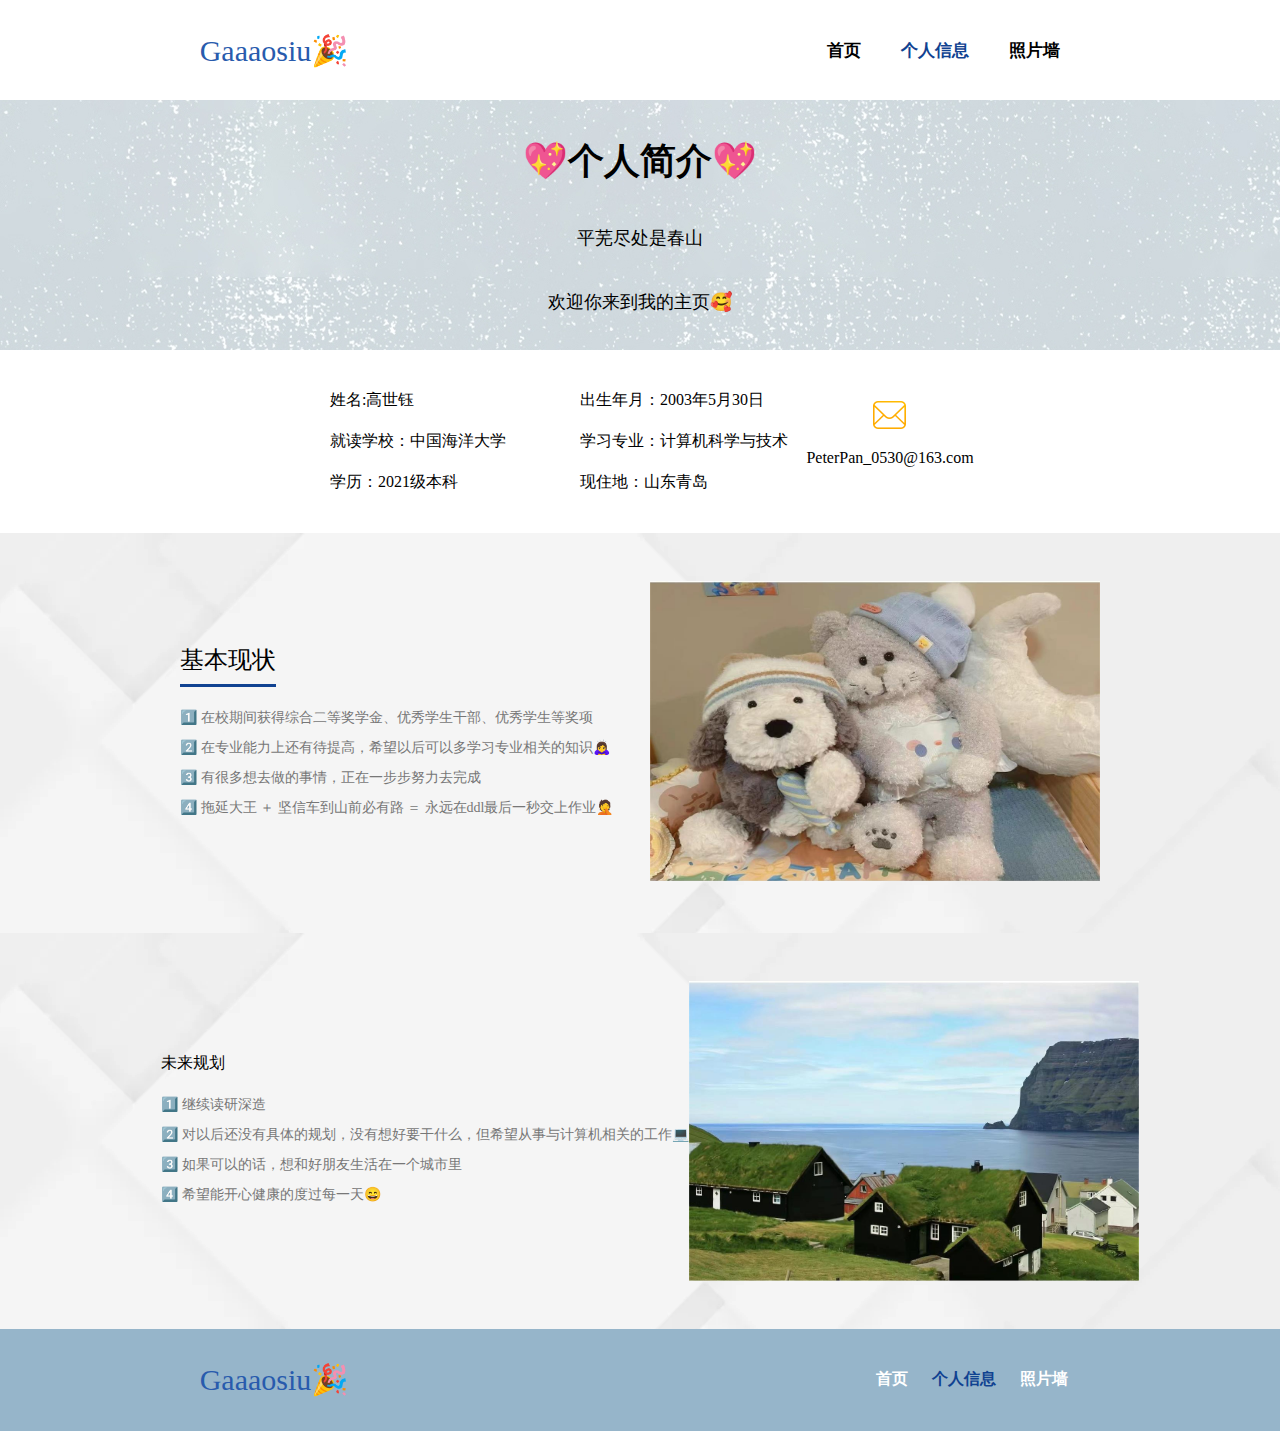
<file: info.html>
<!DOCTYPE html>
<html lang="en">

<head>
    <meta charset="UTF-8">
    <meta http-equiv="X-UA-Compatible" content="IE=edge">
    <meta name="viewport" content="width=device-width, initial-scale=1.0">
    <link rel="icon" href="./assets/imgs/close.png" type="image/x-icon" />
    <title>作品介绍</title>
    <link href="./css/top.css" rel="stylesheet" type="text/css" />
    <link href="./css/info.css" rel="stylesheet" type="text/css" />
    <link href="./css/footer.css" rel="stylesheet" type="text/css" />
</head>

<body>
    <div class="top">
        <div class="top-content">
            <div class="top-left">
                Gaaaosiu<span>🎉</span>
            </div>
            <div class="top-right">
                <ul class="nav">
                    <li><a href="./index.html">首页</a></li>
                    <li><a class="active" href="./info.html">个人信息</a></li>
                    <li><a href="./introduction.html">照片墙</a></li>

                </ul>
            </div>
        </div>
    </div>
    <div class="main">
        <div class="main-top">
            <p class="title">💖个人简介💖</p>
            <p class="sub-title">平芜尽处是春山</p>
            <p class="sub-title">欢迎你来到我的主页🥰</p>
        </div>
        <div class="information">
            <div class="information-left">
                <p>姓名:高世钰</p>
                <p>出生年月：2003年5月30日</p>
                <p>就读学校：中国海洋大学</p>
                <p>学习专业：计算机科学与技术</p>
                <p>学历：2021级本科</p>
                <p>现住地：山东青岛</p>
            </div>
            <div class="information-right">
                <div class="concat-box">
                    <img src="./assets/imgs/email.png" />
                    <span class="txt">PeterPan_0530@163.com</span>
                </div>
                
            </div>
        </div>
        <div class="introduce">
            <div class="introduce-left">
                <p class="title">基本现状</p>
                <div class="content-list">
                    <p>1️⃣ 在校期间获得综合二等奖学金、优秀学生干部、优秀学生等奖项</p>
                    <p>2️⃣ 在专业能力上还有待提高，希望以后可以多学习专业相关的知识🙇‍♀️</p>
                    <p>3️⃣ 有很多想去做的事情，正在一步步努力去完成</p>
                    <p>4️⃣ 拖延大王 ＋ 坚信车到山前必有路 ＝ 永远在ddl最后一秒交上作业🤦</p>
                </div>
            </div>
            <div class="introduce-right">
                <img style="width: 450px; height: 300px;"src="./assets/imgs/pei1.jpg" />
            </div>
        </div>

        <div class="introduce">
            <div class="introduce-right">
                <p class="title">未来规划</p>
                <div class="content-list">
                    <p>1️⃣ 继续读研深造</p>
                    <p>2️⃣ 对以后还没有具体的规划，没有想好要干什么，但希望从事与计算机相关的工作💻</p>
                    <p>3️⃣ 如果可以的话，想和好朋友生活在一个城市里</p>
                    <p>4️⃣  希望能开心健康的度过每一天😄</p>
                </div>
            </div>
            <div class="introduce-left">
                <img style="width: 450px; height: 300px;"src="./assets/imgs/pei2.jpg" />
            </div>
        </div>

    </div>
    <div class="footer">
        <div class="footer-left">
            Gaaaosiu<span>🎉</span>
        </div>
        <div class="footer-right">
            <a href="./index.html">首页</a>
            <a class="active" href="./info.html">个人信息</a>
            <a href="./introduction.html">照片墙</a>

        </div>
    </div>
</body>

</html>
</file>
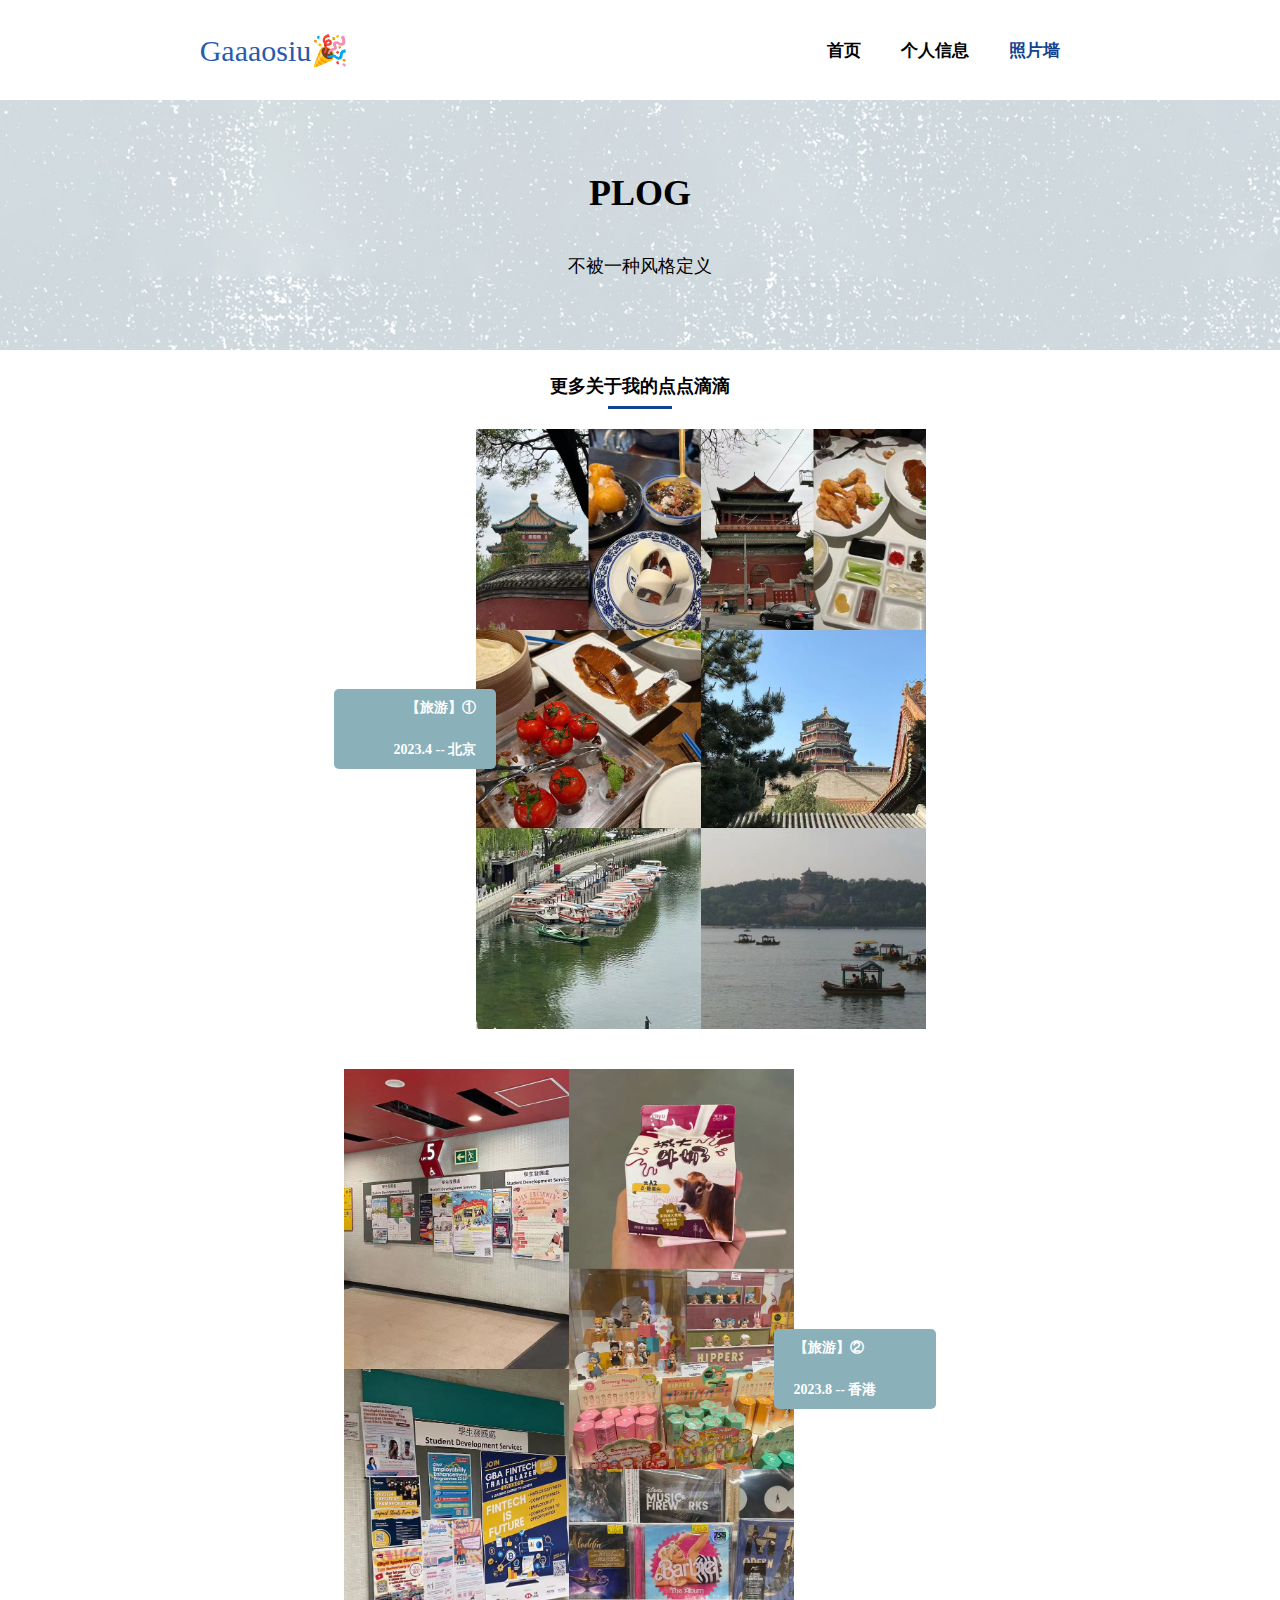
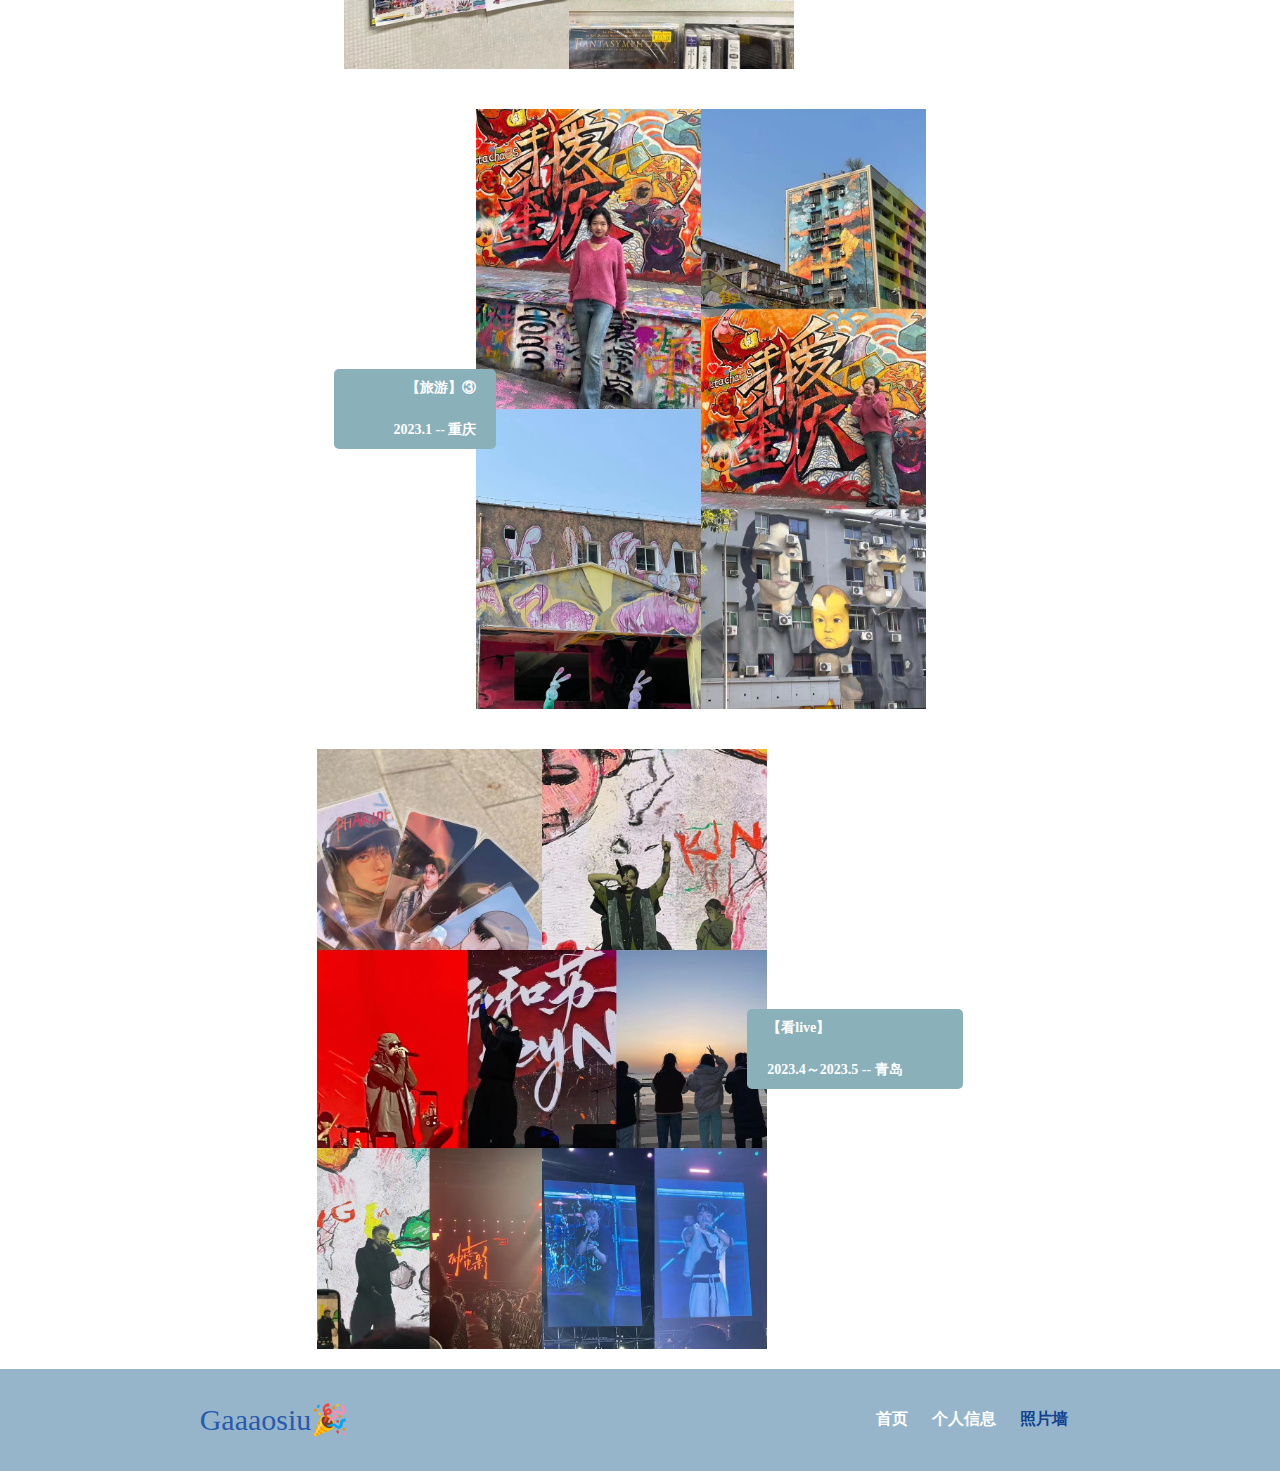
<file: introduction.html>
<!DOCTYPE html>
<html lang="en">

<head>
    <meta charset="UTF-8">
    <meta http-equiv="X-UA-Compatible" content="IE=edge">
    <meta name="viewport" content="width=device-width, initial-scale=1.0">
    <link rel="icon" href="./assets/imgs/close.png" type="image/x-icon" />
    <title>照片墙</title>
    <link href="./css/top.css" rel="stylesheet" type="text/css" />
    <link href="./css/introduction.css" rel="stylesheet" type="text/css" />
    <link href="./css/footer.css" rel="stylesheet" type="text/css" />
</head>

<body>
    <div class="top">
        <div class="top-content">
            <div class="top-left">
                Gaaaosiu<span>🎉</span>
            </div>
            <div class="top-right">
                <ul class="nav">
                    <li><a href="./index.html">首页</a></li>
                    <li><a href="./info.html">个人信息</a></li>
                    <li><a class="active" href="./introduction.html">照片墙</a></li>

                </ul>
            </div>
        </div>
    </div>
    <div class="main">
        <div class="main-top">
            <p class="title">PLOG</p>
            <p class="sub-title">不被一种风格定义</p>
        </div>
        <p class="more-title">更多关于我的点点滴滴</p>
        <div class="more-line"></div>
        <div class="portfolio">
            <div class="portfolio-box">
                <img style="width: 450px; height: 600px;"src="./assets/imgs/beijing.jpg" />
                <div class="portfolio-left">
                    <p class="label">【旅游】①</p>
                    <p class="text">2023.4 -- 北京</p>
                </div>
            </div>
            <div class="portfolio-box">
                <img style="width: 450px; height: 600px;"src="./assets/imgs/hongkong.jpg" />
                <div class="portfolio-left">
                    <p class="label">【旅游】②</p>
                    <p class="text">2023.8 -- 香港</p>
                </div>
            </div>
            <div class="portfolio-box">
                <img style="width: 450px; height: 600px;"src="./assets/imgs/chongqing.jpg" />
                <div class="portfolio-left">
                    <p class="label">【旅游】③</p>
                    <p class="text">2023.1 -- 重庆</p>
                </div>
            </div>
            <div class="portfolio-box">
                <img style="width: 450px; height: 600px;"src="./assets/imgs/live.jpg" />
                <div class="portfolio-left">
                    <p class="label">【看live】</p>
                    <p class="text">2023.4～2023.5 -- 青岛</p>
                </div>
            </div>
        </div>
    </div>
    <div class="footer">
        <div class="footer-left">
            Gaaaosiu<span>🎉</span>
        </div>
        <div class="footer-right">
            <a href="./index.html">首页</a>
            <a href="./info.html">个人信息</a>
            <a class="active" href="./introduction.html">照片墙</a>
        </div>
    </div>
</body>

</html>
</file>
<file: css/top.css>
* {
  padding: 0;
  margin: 0;
}

a {
  text-decoration: none;
  color: #000;
}

li {
  list-style-type: none;
}

.top {
  width: 100%;
  height: 100px;
  background: #fff;

}

.top .top-content {
  padding: 0 15.6%;
  height: 100%;
  margin: 0 auto;
  display: flex;
  justify-content: space-between;
  align-items: center;
}



.top-left {
  font-size: 30px;
  color: rgb(40, 91, 173);
}

.top-left span {
  color: #000;
}



.top-right a {
  color: #000;
  font-size: 17px;
  font-weight: 700;
}

.top-right a:hover {
  color: rgb(16 66 145);
}

.top .top-right .active {
  color: rgb(16 66 145);
}

.top-right .nav {
  display: flex;
  align-items: center;
}

.top-right .nav li {
  margin: 0 20px;
}
</file>
<file: css/info.css>
.main {}

.main-top {
    width: 100%;
    height: 250px;
    background: url(../assets/imgs/bg.jpg);
    display: flex;
    flex-direction: column;
    justify-content: center;
    align-items: center;
}

.main-top .title {
    font-size: 36px;
    font-weight: 700;
}

.main-top .sub-title {
    font-size: 18px;
    font-size: 400;
    margin-top: 40px;
}

.information {
    display: flex;
    justify-content: center;
    align-items: center;
    padding: 20px 0 40px;
}

.information-left {
    width: 500px;
    display: flex;
    flex-wrap: wrap;
}

.information-left p {
    width: 50%;
    margin-top: 20px;
}

.information-right {
    display: flex;
    justify-content: space-around;
    align-items: center;
}

.information-right .concat-box {
    width: 120px;
    display: flex;
    flex-direction: column;
    justify-content: center;
    align-items: center;
}

.information-right .concat-box span {
    margin-top: 16px;
}


.introduce {
    background: url(../assets/imgs/bg1.webp);
    padding: 48px;
    display: flex;
    align-items: center;
    justify-content: center;
}

.introduce-left {
    width: 450px;
    display: flex;
    flex-direction: column;
    align-items: start;
}

.introduce-left .title {
    font-size: 24px;
    padding-bottom: 8px;
    border-bottom: 3px solid rgb(16 66 145);
}

.content-list {
    margin-top: 16px;
}

.content-list p {
    color: rgb(119, 119, 119);
    font-size: 14px;
    line-height: 30px;
}

.introduce-right {
    margin-left: 20px;
}

.experience {
    margin: 40px 0;
    display: flex;
    justify-content: center;
    align-items: center;
}

.experience-box {
    width: 300px;
    display: flex;
    flex-direction: column;
    justify-content: center;
    align-items: center;
}

.experience-box .title {
    font-size: 18px;
    font-weight: 700;
}

.experience-box ul li {
    font-size: 14px;
    color: rgb(119, 119, 119);
    font-weight: 500;
    margin-top: 12px;
}

.experience-box ul li:before {
    content: "\2022";
    color: #148AE0;
    font-size: 16px;
}
</file>
<file: css/footer.css>
.footer {
    padding: 2.6vw 15.6%;
    background: #96b5ca;
    display: flex;
    justify-content: space-between;
    align-items: center;
}

.footer-left {
    font-size: 30px;
    color: rgb(40, 91, 173);
}

.footer-left span {
    color: #fff;
}

.footer-right {
    display: flex;
    align-items: center;
}

.footer-right a {
    color: #fff;
    font-size: 16px;
    padding: 0 12px;
    font-weight: 700;
}

.footer-right a:hover {
    color: rgb(16 66 145);
}

.footer-right .active {
    color: rgb(16 66 145);
}
</file>
<file: css/introduction.css>
.main {}

.main-top {
    width: 100%;
    height: 250px;
    background: url(../assets/imgs/bg.jpg);
    display: flex;
    flex-direction: column;
    justify-content: center;
    align-items: center;
}

.main-top .title {
    font-size: 36px;
    font-weight: 700;
}

.main-top .sub-title {
    font-size: 18px;
    font-size: 400;
    margin-top: 40px;
}

.more-title {
    text-align: center;
    margin: 24px 0 8px;
    font-size: 18px;
    font-weight: 700;
}

.more-line {
    width: 64px;
    height: 3px;
    background: rgb(16 66 145);
    margin: 0 auto;
}

.portfolio {
    display: flex;
    flex-direction: column;
    justify-content: center;
    align-items: center;
}

.portfolio-box {
    display: flex;
    padding: 20px;
    align-items: center;
}

.portfolio-box:nth-child(2n+1) {
    flex-direction: row-reverse;
}

.portfolio-box img {
    width: 400px;
    height: 250px;
}

.portfolio-left {
    background: #8ab0b9;
    height: 80px;
    padding: 10px 60px 10px 20px;
    box-sizing: border-box;
    display: flex;
    flex-direction: column;
    justify-content: space-between;
    margin-left: -20px;
    border-radius: 5px;
}

.portfolio-box:nth-child(2n+1) .portfolio-left {
    margin-right: -20px;
    padding: 10px 20px 10px 60px;
    text-align: right;
    z-index: 2;
}

.portfolio-left p{
    color: #fff;
    font-size: 14px;
    font-weight: 700;
}
</file>
